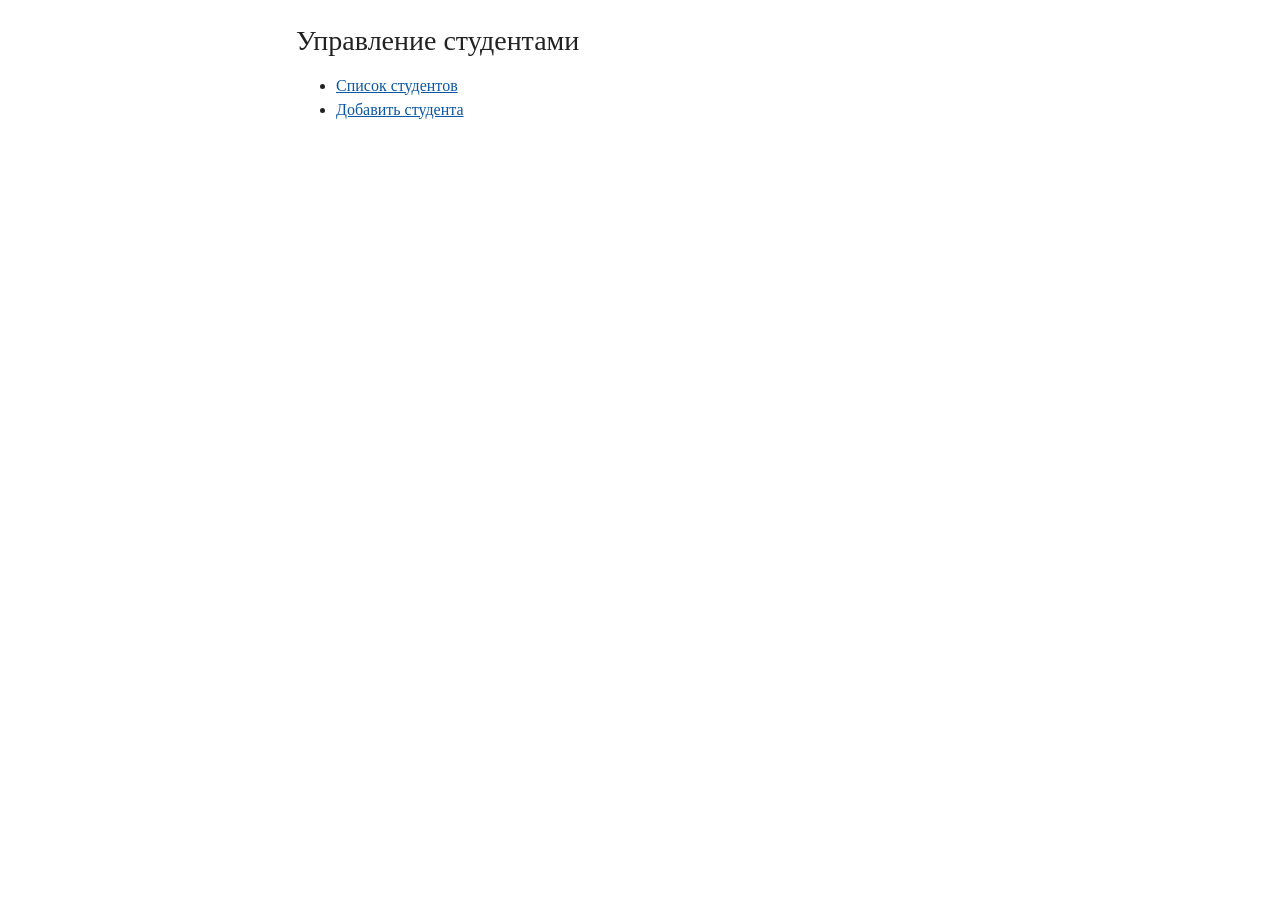
<file: index.html>
<!doctype html>
<html lang="ru">
  <head>
    <meta charset="utf-8" />
    <meta name="viewport" content="width=device-width, initial-scale=1" />
    <title>Управление студентами</title>
    <link rel="icon" type="image/jpeg" href="assets/img/favicon.jpg" />
    <link rel="stylesheet" href="assets/css/main.css" />
  </head>
  <body>
    <h1>Управление студентами</h1>
    <ul>
      <li><a href="table/index.html">Список студентов</a></li>
      <li><a href="form/index.html">Добавить студента</a></li>
    </ul>
  </body>
</html>
</file>
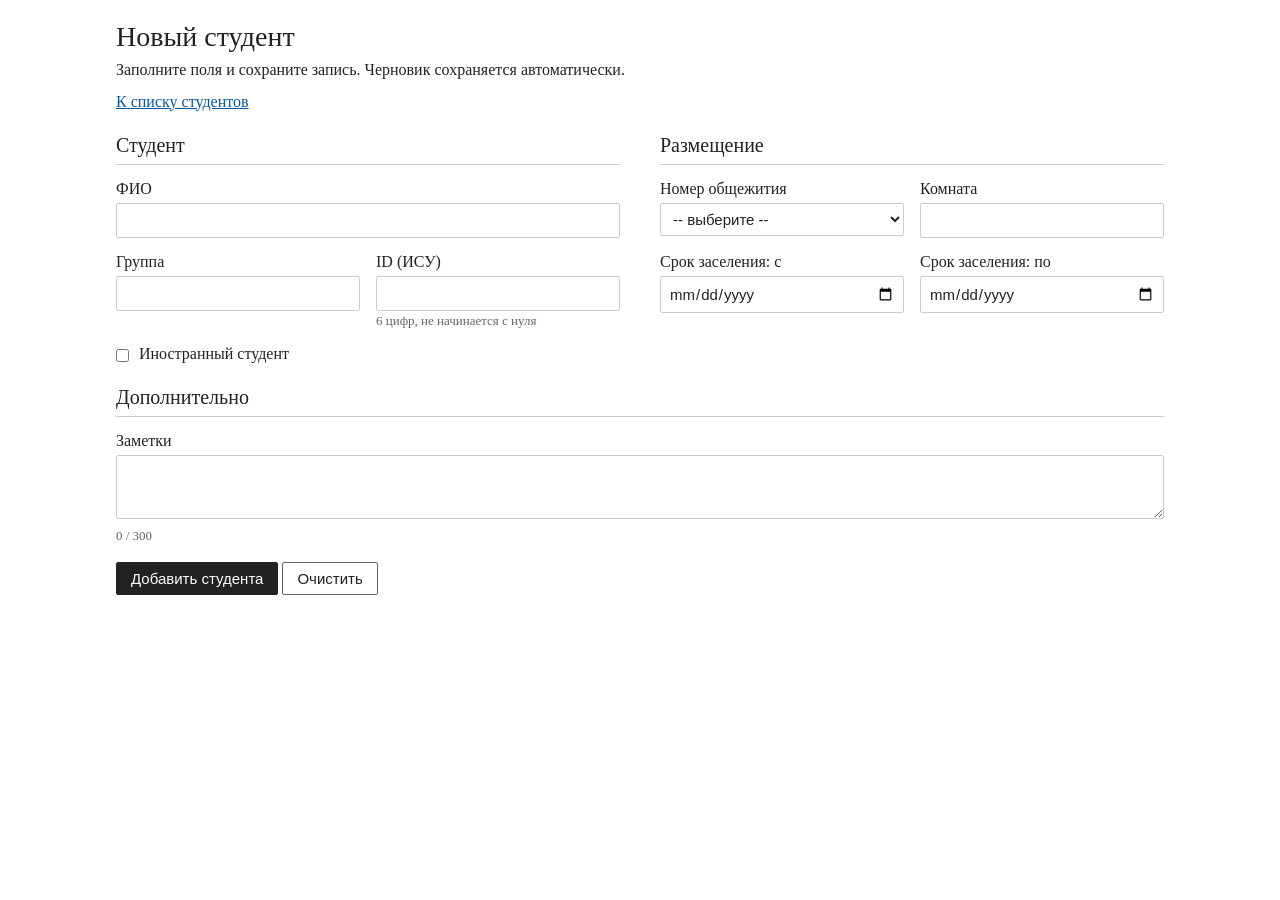
<file: form/index.html>
<!doctype html>
<html lang="ru">
  <head>
    <meta charset="utf-8" />
    <meta name="viewport" content="width=device-width, initial-scale=1" />
    <title>Карточка студента</title>
    <link rel="icon" type="image/jpeg" href="../assets/img/favicon.jpg" />
    <link rel="stylesheet" href="../assets/css/main.css" />
  </head>
  <body>
    <h1 id="formTitle">Новый студент</h1>
    <p>
      Заполните поля и сохраните запись. Черновик сохраняется автоматически.
    </p>

    <p><a href="../table/index.html"> К списку студентов</a></p>

    <p class="status" id="status" role="status" hidden></p>

    <form id="application-form">
      <fieldset>
        <legend>Студент</legend>

        <div class="field">
          <label for="fullName">ФИО</label>
          <input
            type="text"
            id="fullName"
            name="fullName"
            autocomplete="name"
            minlength="5"
            maxlength="120"
            pattern="[А-Яа-яЁёA-Za-z]+([\- ][А-Яа-яЁёA-Za-z]+)+"
            title="Фамилия и имя буквами, через пробел или дефис"
            required
          />
          <span class="error" data-error-for="fullName"></span>
        </div>

        <div class="field">
          <label for="group">Группа</label>
          <input
            type="text"
            id="group"
            name="group"
            maxlength="6"
            pattern="[A-Z][1-9][0-9]{3,4}"
            title="Латинская буква, номер не с нуля например Р3110"
            required
          />
          <span class="error" data-error-for="group"></span>
        </div>

        <div class="field">
          <label for="isuId">ID (ИСУ)</label>
          <input
            type="text"
            id="isuId"
            name="isuId"
            inputmode="numeric"
            maxlength="6"
            pattern="[1-9][0-9]{5}"
            title="6 цифр, не начинается с нуля"
            required
          />
          <span class="hint">6 цифр, не начинается с нуля</span>
          <span class="error" data-error-for="isuId"></span>
        </div>

        <div class="field checkbox">
          <input type="checkbox" id="isForeigner" name="isForeigner" />
          <label for="isForeigner">Иностранный студент</label>
        </div>
      </fieldset>

      <fieldset>
        <legend>Размещение</legend>

        <div class="field">
          <label for="dormitory">Номер общежития</label>
          <select id="dormitory" name="dormitory" required>
            <option value="">-- выберите --</option>
            <option value="1">№ 1</option>
            <option value="2">№ 2</option>
            <option value="3">№ 3</option>
            <option value="4">№ 4</option>
          </select>
          <span class="error" data-error-for="dormitory"></span>
        </div>

        <div class="field">
          <label for="room">Комната</label>
          <input
            type="text"
            id="room"
            name="room"
            inputmode="numeric"
            maxlength="5"
            pattern="[0-9]{1,5}"
            title="Номер комнаты - число"
            required
          />
          <span class="error" data-error-for="room"></span>
        </div>

        <div class="field">
          <label for="dateFrom">Срок заселения: с</label>
          <input type="date" id="dateFrom" name="dateFrom" min="2000-01-01" max="2099-12-31" required />
          <span class="error" data-error-for="dateFrom"></span>
        </div>

        <div class="field">
          <label for="dateTo">Срок заселения: по</label>
          <input type="date" id="dateTo" name="dateTo" min="2000-01-01" max="2099-12-31" required />
          <span class="error" data-error-for="dateTo"></span>
        </div>
      </fieldset>

      <fieldset>
        <legend>Дополнительно</legend>

        <div class="field">
          <label for="notes">Заметки</label>
          <textarea id="notes" name="notes" maxlength="300"></textarea>
          <span class="hint"><span id="notesCount">0</span> / 300</span>
        </div>
      </fieldset>

      <p>
        <button type="submit" id="submitBtn">Добавить студента</button>
        <button type="button" id="clearBtn">Очистить</button>
      </p>

      <p id="savedNote"></p>
    </form>

    <script src="../assets/js/cookies.js"></script>
    <script src="../assets/js/storage.js"></script>
    <script src="../assets/js/form.js"></script>
  </body>
</html>
</file>
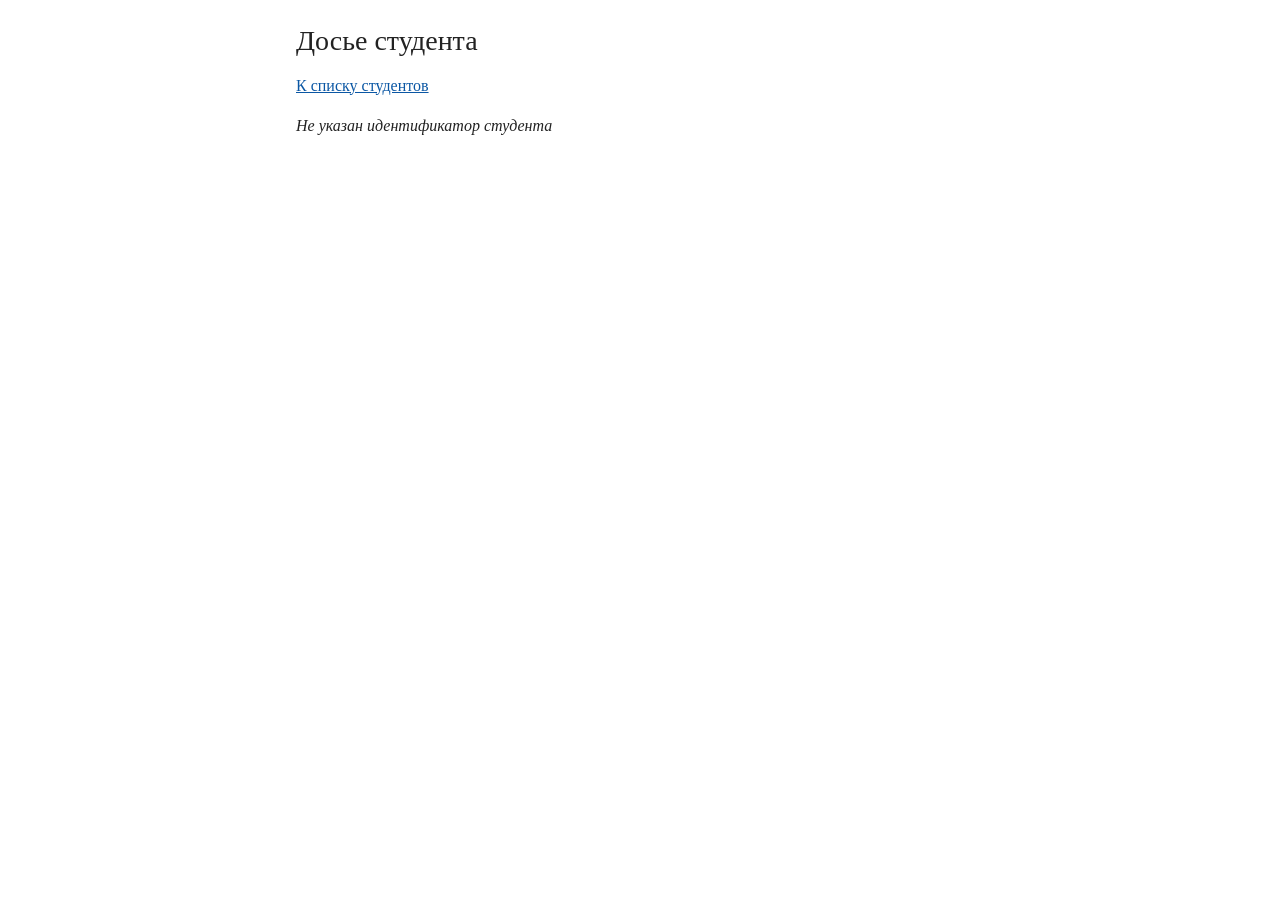
<file: student/index.html>
<!doctype html>
<html lang="ru">
  <head>
    <meta charset="utf-8" />
    <meta name="viewport" content="width=device-width, initial-scale=1" />
    <title>Досье студента</title>
    <link rel="icon" type="image/jpeg" href="../assets/img/favicon.jpg" />
    <link rel="stylesheet" href="../assets/css/main.css" />
  </head>
  <body>
    <h1 id="title">Досье студента</h1>

    <p><a href="../table/index.html">К списку студентов</a></p>

    <p class="status" id="status" role="status" hidden></p>

    <div id="card" hidden>
      <h2>Студент</h2>
      <dl>
        <dt>ФИО</dt>
        <dd id="fullName"></dd>

        <dt>Группа</dt>
        <dd id="group"></dd>

        <dt>ИСУ id</dt>
        <dd id="isuId"></dd>

        <dt>Иностранный студент</dt>
        <dd id="isForeigner"></dd>
      </dl>

      <h2>Размещение</h2>
      <dl>
        <dt>Общежитие</dt>
        <dd id="dormitory"></dd>

        <dt>Комната</dt>
        <dd id="room"></dd>

        <dt>Срок заселения</dt>
        <dd id="term"></dd>

        <dt>Продолжительность</dt>
        <dd id="duration"></dd>

        <dt>Состояние</dt>
        <dd id="termState"></dd>
      </dl>

      <h2>Заметки</h2>
      <p class="notes" id="notes"></p>

      <h2>Служебная информация</h2>
      <dl>
        <dt>Идентификатор записи</dt>
        <dd id="recordId"></dd>

        <dt>Добавлена</dt>
        <dd id="createdAt"></dd>

        <dt>Изменена</dt>
        <dd id="updatedAt"></dd>
      </dl>

      <p>
        <a id="editLink" href="../form/index.html">Редактировать</a>
        <button type="button" id="deleteBtn">Удалить</button>
      </p>
    </div>

    <script src="../assets/js/cookies.js"></script>
    <script src="../assets/js/storage.js"></script>
    <script src="../assets/js/format.js"></script>
    <script src="../assets/js/student.js"></script>
  </body>
</html>
</file>
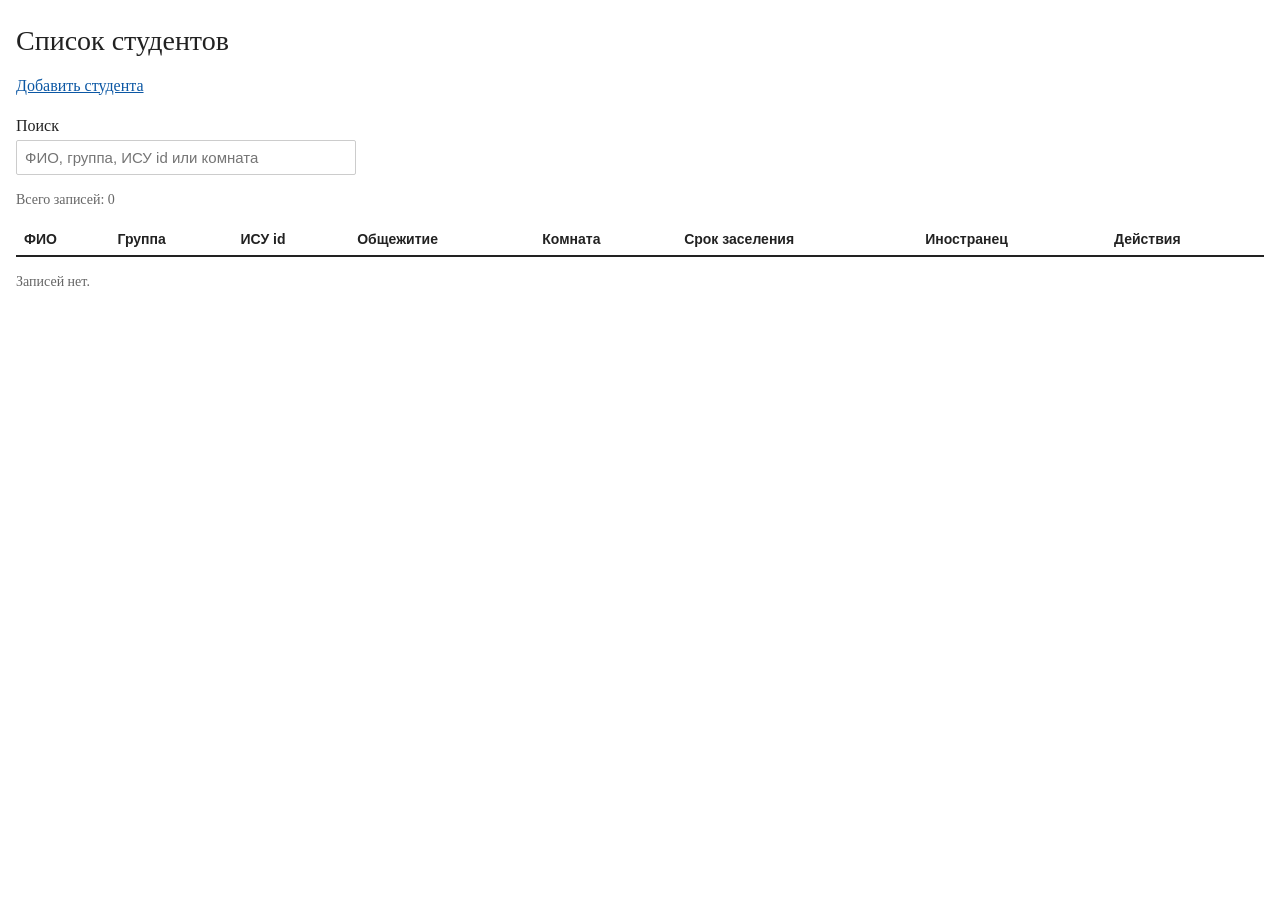
<file: table/index.html>
<!doctype html>
<html lang="ru">
  <head>
    <meta charset="utf-8" />
    <meta name="viewport" content="width=device-width, initial-scale=1" />
    <title>Список студентов</title>
    <link rel="icon" type="image/jpeg" href="../assets/img/favicon.jpg" />
    <link rel="stylesheet" href="../assets/css/main.css" />
  </head>
  <body>
    <h1>Список студентов</h1>

    <p class="status" id="status" role="status" hidden></p>

    <p>
      <a href="../form/index.html">Добавить студента</a>
    </p>

    <p class="field">
      <label for="search">Поиск</label>
      <input
        type="search"
        id="search"
        placeholder="ФИО, группа, ИСУ id или комната"
      />
    </p>

    <p id="counter"></p>

    <div class="table-wrap">
      <table>
        <thead>
          <tr>
            <th>ФИО</th>
            <th>Группа</th>
            <th>ИСУ id</th>
            <th>Общежитие</th>
            <th>Комната</th>
            <th>Срок заселения</th>
            <th>Иностранец</th>
            <th>Действия</th>
          </tr>
        </thead>
        <tbody id="tableBody"></tbody>
      </table>
    </div>

    <p id="empty" hidden>Записей нет.</p>

    <script src="../assets/js/cookies.js"></script>
    <script src="../assets/js/storage.js"></script>
    <script src="../assets/js/format.js"></script>
    <script src="../assets/js/table.js"></script>
  </body>
</html>
</file>
<file: assets/css/main.css>
:root {
  --bg: #ffffff;
  --text: #222222;
  --muted: #666666;
  --border: #cccccc;
  --link: #0b57a4;
  --danger: #b00020;
  --btn-bg: #ececec;
  --btn-bg-hover: #dddddd;
  color-scheme: light;
}

@media (prefers-color-scheme: dark) {
  :root {
    --bg: #181818;
    --text: #e4e4e4;
    --muted: #9a9a9a;
    --border: #444444;
    --link: #7fb2e6;
    --danger: #ff7a7a;
    --btn-bg: #2c2c2c;
    --btn-bg-hover: #3a3a3a;
    color-scheme: dark;
  }
}

*,
*::before,
*::after {
  box-sizing: border-box;
}

body {
  background: var(--bg);
  color: var(--text);
  font:
    16px/1.5 Georgia,
    "Times New Roman",
    serif;
  margin: 0 auto;
  padding: 24px 16px 48px;
  max-width: 720px;
}

h1 {
  font-size: 28px;
  font-weight: normal;
  line-height: 1.2;
  margin: 0 0 12px;
}

h2 {
  font-size: 20px;
  font-weight: normal;
  margin: 28px 0 8px;
}

h2:first-child {
  margin-top: 0;
}

a {
  color: var(--link);
}

fieldset {
  margin: 0 0 24px;
  padding: 0;
  border: 0;
}

legend {
  width: 100%;
  padding: 0 0 4px;
  margin-bottom: 12px;
  font-size: 20px;
  border-bottom: 1px solid var(--border);
}

.field {
  margin-bottom: 14px;
}

label {
  display: block;
  margin-bottom: 2px;
}

input,
select,
textarea,
button {
  font:
    15px/1.4 Arial,
    Helvetica,
    sans-serif;
  color: inherit;
}

input,
select,
textarea {
  width: 100%;
  max-width: 340px;
  padding: 6px 8px;
  background: var(--bg);
  border: 1px solid var(--border);
  border-radius: 2px;
}

textarea {
  max-width: 100%;
  min-height: 90px;
  resize: vertical;
}

input[type="checkbox"] {
  width: auto;
  margin: 0 6px 0 0;
  vertical-align: middle;
}

.checkbox label {
  display: inline;
}

.hint,
.error {
  display: block;
  font-size: 13px;
}

.hint {
  color: var(--muted);
}

.error {
  color: var(--danger);
}

.error:empty {
  display: none;
}

[aria-invalid="true"] {
  border-color: var(--danger);
}

button {
  padding: 5px 14px;
  background: var(--bg);
  border: 1px solid var(--muted);
  border-radius: 2px;
  cursor: pointer;
}

button[type="submit"] {
  background: var(--text);
  border-color: var(--text);
  color: var(--bg);
}

#deleteBtn,
button[data-remove-id] {
  color: var(--danger);
  border-color: var(--danger);
}

td:last-child a,
#editLink {
  display: inline-block;
  padding: 5px 14px;
  font:
    15px/1.4 Arial,
    Helvetica,
    sans-serif;
  color: var(--text);
  text-decoration: none;
  background: var(--btn-bg);
  border: 1px solid var(--btn-bg);
  border-radius: 2px;
}

td:last-child a:hover,
#editLink:hover {
  background: var(--btn-bg-hover);
  border-color: var(--btn-bg-hover);
}

td:last-child a,
button[data-remove-id] {
  padding: 2px 10px;
  font-size: 13px;
  vertical-align: middle;
}

.status {
  margin: 0 0 16px;
  font-style: italic;
}

.status[hidden] {
  display: none;
}

#counter,
#empty {
  color: var(--muted);
  font-size: 14px;
}

dl {
  display: grid;
  grid-template-columns: 200px 1fr;
  gap: 4px 16px;
  margin: 0 0 16px;
}

dt {
  color: var(--muted);
}

dd {
  margin: 0;
  overflow-wrap: anywhere;
}

.notes {
  white-space: pre-wrap;
  overflow-wrap: anywhere;
}

body:has(.table-wrap) {
  max-width: 1280px;
}

.table-wrap {
  overflow-x: auto;
}

table {
  border-collapse: collapse;
  width: 100%;
  font:
    14px/1.4 Arial,
    Helvetica,
    sans-serif;
}

th,
td {
  padding: 6px 8px;
  text-align: left;
  vertical-align: top;
  border-bottom: 1px solid var(--border);
}

th {
  border-bottom: 2px solid var(--text);
  white-space: nowrap;
}

td:first-child {
  min-width: 180px;
  overflow-wrap: anywhere;
}

td:last-child {
  white-space: nowrap;
}

td:last-child a {
  margin-right: 4px;
}

@media (max-width: 600px) {
  input,
  select {
    max-width: 100%;
  }

  dl {
    grid-template-columns: 1fr;
    gap: 0;
  }

  dd {
    margin-bottom: 8px;
  }
}

@media (min-width: 900px) {
  body:has(#application-form) {
    max-width: 1080px;
    padding-top: 20px;
    padding-bottom: 24px;
  }

  body:has(#application-form) h1 {
    margin-bottom: 4px;
  }

  body:has(#application-form) h1 + p,
  body:has(#application-form) h1 + p + p {
    margin: 0 0 8px;
  }

  #application-form {
    display: grid;
    grid-template-columns: 1fr 1fr;
    gap: 0 40px;
    align-items: start;
    margin-top: 16px;
  }

  #application-form fieldset {
    display: grid;
    grid-template-columns: 1fr 1fr;
    gap: 12px 16px;
    align-items: start;
    margin-bottom: 16px;
  }

  #application-form fieldset:nth-of-type(3),
  #application-form > p {
    grid-column: 1 / -1;
  }

  #application-form .field {
    margin: 0;
  }

  #application-form .field:has(#fullName),
  #application-form .checkbox,
  #application-form .field:has(#notes) {
    grid-column: 1 / -1;
  }

  #application-form input,
  #application-form select {
    max-width: none;
  }

  #application-form textarea {
    min-height: 64px;
  }

  #application-form > p {
    margin: 0;
  }
}
</file>
